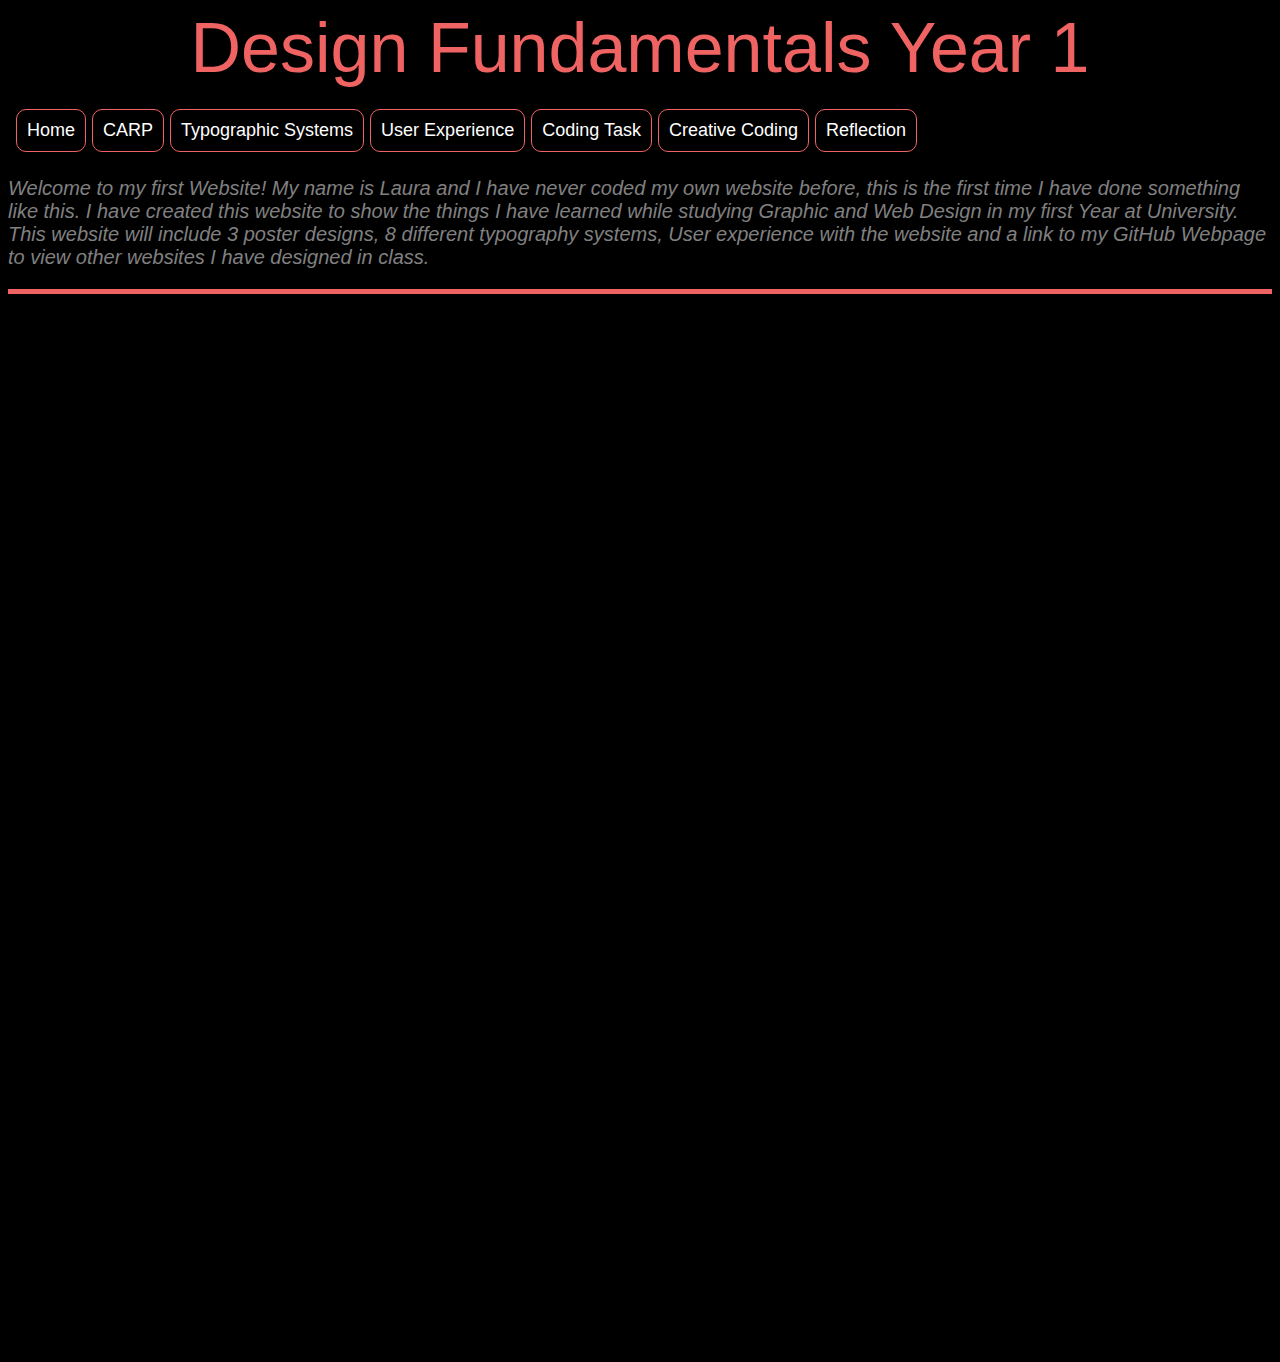
<file: Index.html>
<!DOCTYPE html>
<html lang="en">

<head>
    <meta charset="UTF-8">
    <meta http-equiv="X-UA-Compatible" content="IE=edge">
    <meta name="viewport" content="width=device-width, initial-scale=1.0">
    <link rel="stylesheet" href="Style.css">
    <title>Laura's Website</title>

    <style>


    </style>

</head>



<header>
    <h>Design Fundamentals Year 1</h>

</header>



<body>

    <main>

        <ul>
            <div class="Navigation">

                <a href="Index.html" target="blank"><button>Home</button></a>
                <a href="CARPTask.html" target="blank"><button>CARP</button></a>
                <a href="TYPOTask.html" target="blank"><button>Typographic Systems</button></a>
                <a href="UXTask.html" target="blank"><button>User Experience</button></a>
                <a href="CodingTask.html" target="blank"><button>Coding Task</button></a>
                <a href="CreativeCoding.html" target="blank"><button>Creative Coding</button></a>
                <a href="Reflection.html" target="blank"><button>Reflection</button></a>

            </div>
        </ul>


        <p class="TopParagraph">
            Welcome to my first Website! My name is Laura and I have never coded my own website
            before, this is the first time I have done something like this. I have created this website to show the
            things I have learned while studying Graphic and Web Design in my first Year at University. This website
            will include 3 poster designs, 8 different typography systems, User experience with the website and a link
            to my GitHub Webpage to view other websites I have designed in class.
        </p>


        <div class="boxspacepink">
        </div>

        <div class="boxspaceblack">
        </div>


        <div class="ICCVideo">

            <iframe width="1200" height="1000"
                src="https://laurarobbie.panel.uwe.ac.uk/CreativeCoding/ExtraSketches/MovingSquares/"
                title="YouTube video player" frameborder="0"
                allow="accelerometer; autoplay; clipboard-write; encrypted-media; gyroscope; picture-in-picture"
                allowfullscreen></iframe>

        </div>


    </main>

</body>

</html>
</file>
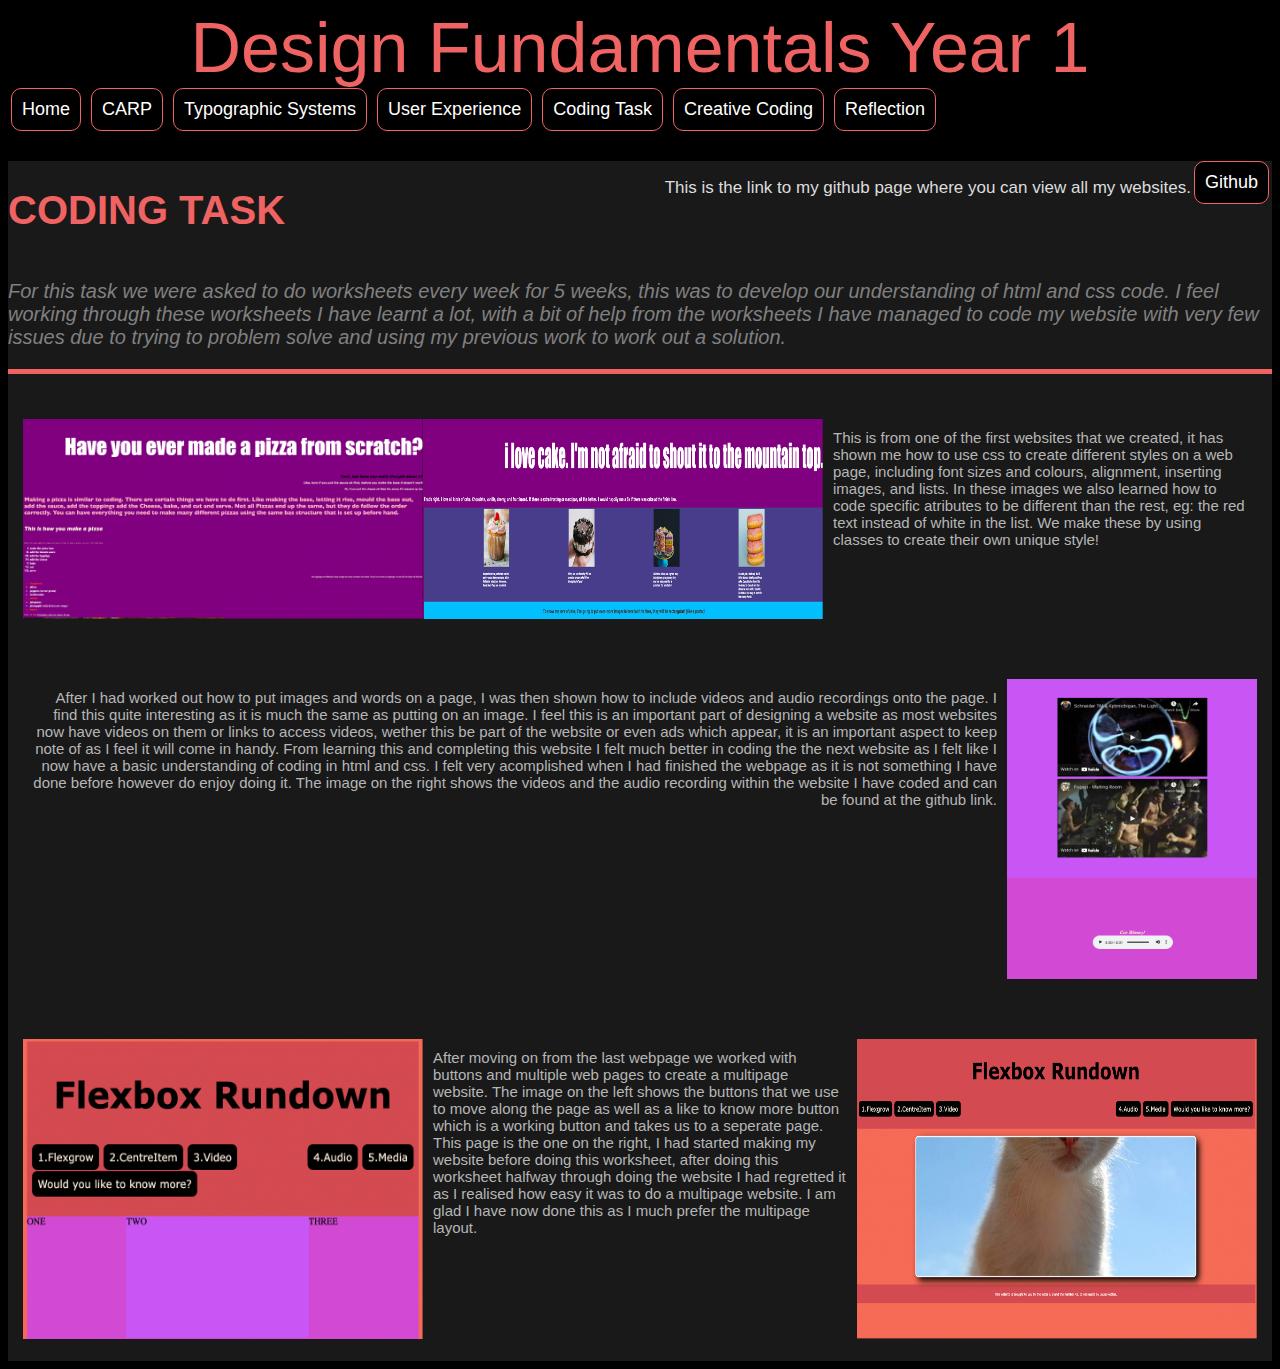
<file: CodingTask.html>
<!DOCTYPE html>
<html lang="en">

<head>
    <meta charset="UTF-8">
    <meta http-equiv="X-UA-Compatible" content="IE=edge">
    <meta name="viewport" content="width=device-width, initial-scale=1.0">
    <link rel="stylesheet" href="Style.css">
    <title>Laura's Website</title>

</head>



<header>
    <h>Design Fundamentals Year 1</h>

</header>


<body>

    <main>

        <a href="Index.html" target="blank"><button>Home</button></a>
        <a href="CARPTask.html" target="blank"><button>CARP</button></a>
        <a href="TYPOTask.html" target="blank"><button>Typographic Systems</button></a>
        <a href="UXTask.html" target="blank"><button>User Experience</button></a>
        <a href="CodingTask.html" target="blank"><button>Coding Task</button></a>
        <a href="CreativeCoding.html" target="blank"><button>Creative Coding</button></a>
        <a href="Reflection.html" target="blank"><button>Reflection</button></a>


        <div class="boxspaceblack">
        </div>

        <div class="box4">


            <div class="codingheader">

                <h1>CODING TASK</h1>

                <P class="push">This is the link to my github page where you can view all my websites.</P>

                <a href="https://github.com/LauraaMae" target="blank"><button>Github</button></a>

            </div>

            <P class="TopParagraph">
                For this task we were asked to do worksheets every week for 5 weeks, this was to develop our
                understanding of html and css code. I feel working through these worksheets I have learnt a lot, with a
                bit of help from the worksheets I have managed to code my website with very few issues due to trying to
                problem solve and using my previous work to work out a solution.
            </p>


            <div class="boxspacepink">
            </div>

            <div class="boxspacegrey">
            </div>


            <div class="codingmedia-container">

                <img src="Images/PizzaSS.png" width="400" height="200">

                <img src="Images/AlignmentSS.png" width="400" height="200">

                <div class="codingmediacontent">
                    This is from one of the first websites that we created, it has shown me how to use css to create
                    different styles on a web page, including font sizes and colours, alignment, inserting images, and
                    lists. In these images we also learned how to code specific atributes to be different than the rest,
                    eg: the red text instead of white in the list. We make these by using classes to create their own
                    unique style!
                </div>

            </div>


            <div class="boxspacegrey">
            </div>


            <div class="codingmedia-container2">

                <div class="codingmediacontent2">

                    After I had worked out how to put images and words on a page, I was then shown how to include videos
                    and audio recordings onto the page. I find this quite interesting as it is much the same as putting
                    on an image. I feel this is an important part of designing a website as most websites now have
                    videos on them or links to access videos, wether this be part of the website or even ads which
                    appear, it is an important aspect to keep note of as I feel it will come in handy. From learning
                    this and completing this website I felt much better in coding the the next website as I felt like I
                    now have a basic understanding of coding in html and css. I felt very acomplished when I had
                    finished the webpage as it is not something I have done before however do enjoy doing it. The image
                    on the right shows the videos and the audio recording within the website I have coded and can be
                    found at the github link.

                </div>

                <img src="Images/VideoSS.png" width="250" height="300">

            </div>


            <div class="boxspacegrey">
            </div>


            <div class="codingmedia-container">

                <img src="Images/ButtonSS.png" width="400" height="300">

                <div class="codingmediacontent">

                    After moving on from the last webpage we worked with buttons and multiple web pages to create a
                    multipage website. The image on the left shows the buttons that we use to move along the page
                    as well as a like to know more button which is a working button and takes us to a seperate page.
                    This page is the one on the right, I had started making my website before doing this worksheet,
                    after doing this worksheet halfway through doing the website I had regretted it as I realised how
                    easy it was to do a multipage website. I am glad I have now done this as I much prefer the multipage
                    layout.

                </div>

                <img src="Images/ButtonpageSS.png" width="400" height="300">

            </div>

        </div>

        </div>

</body>

</html>
</file>
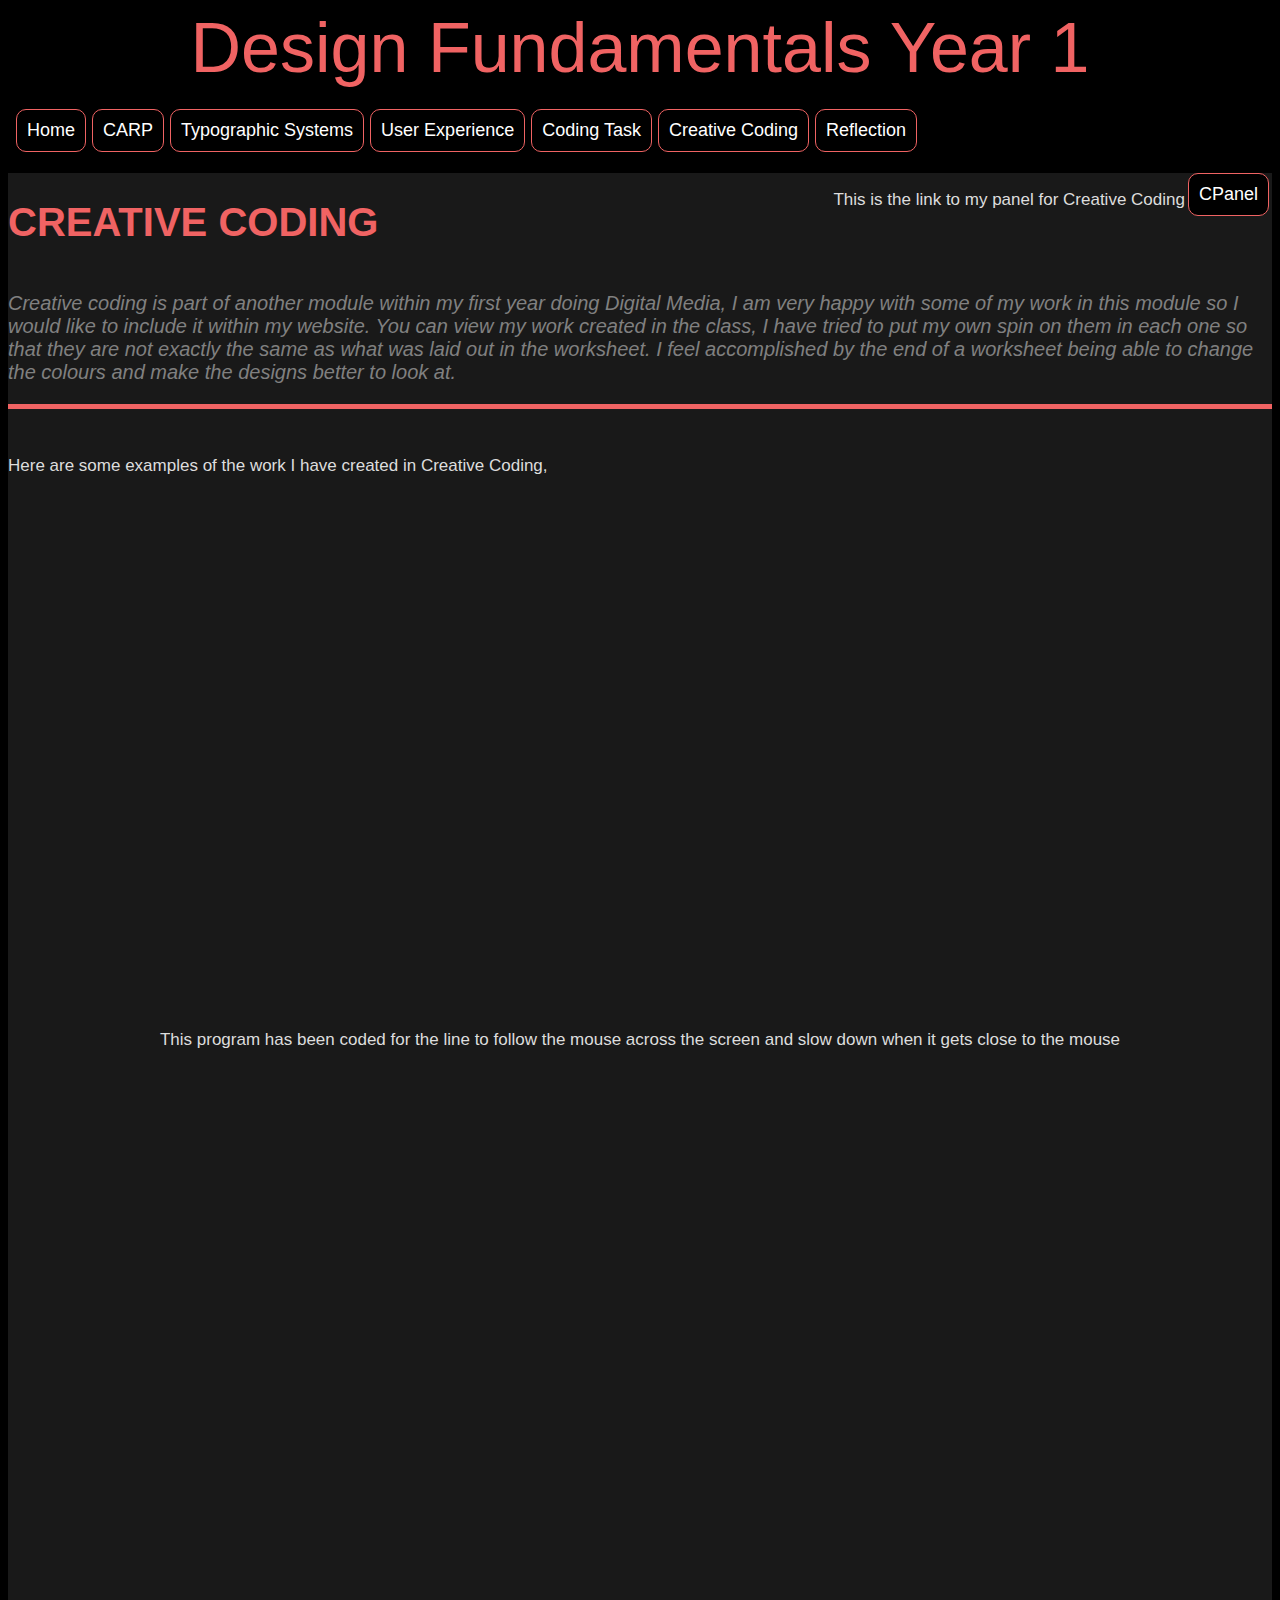
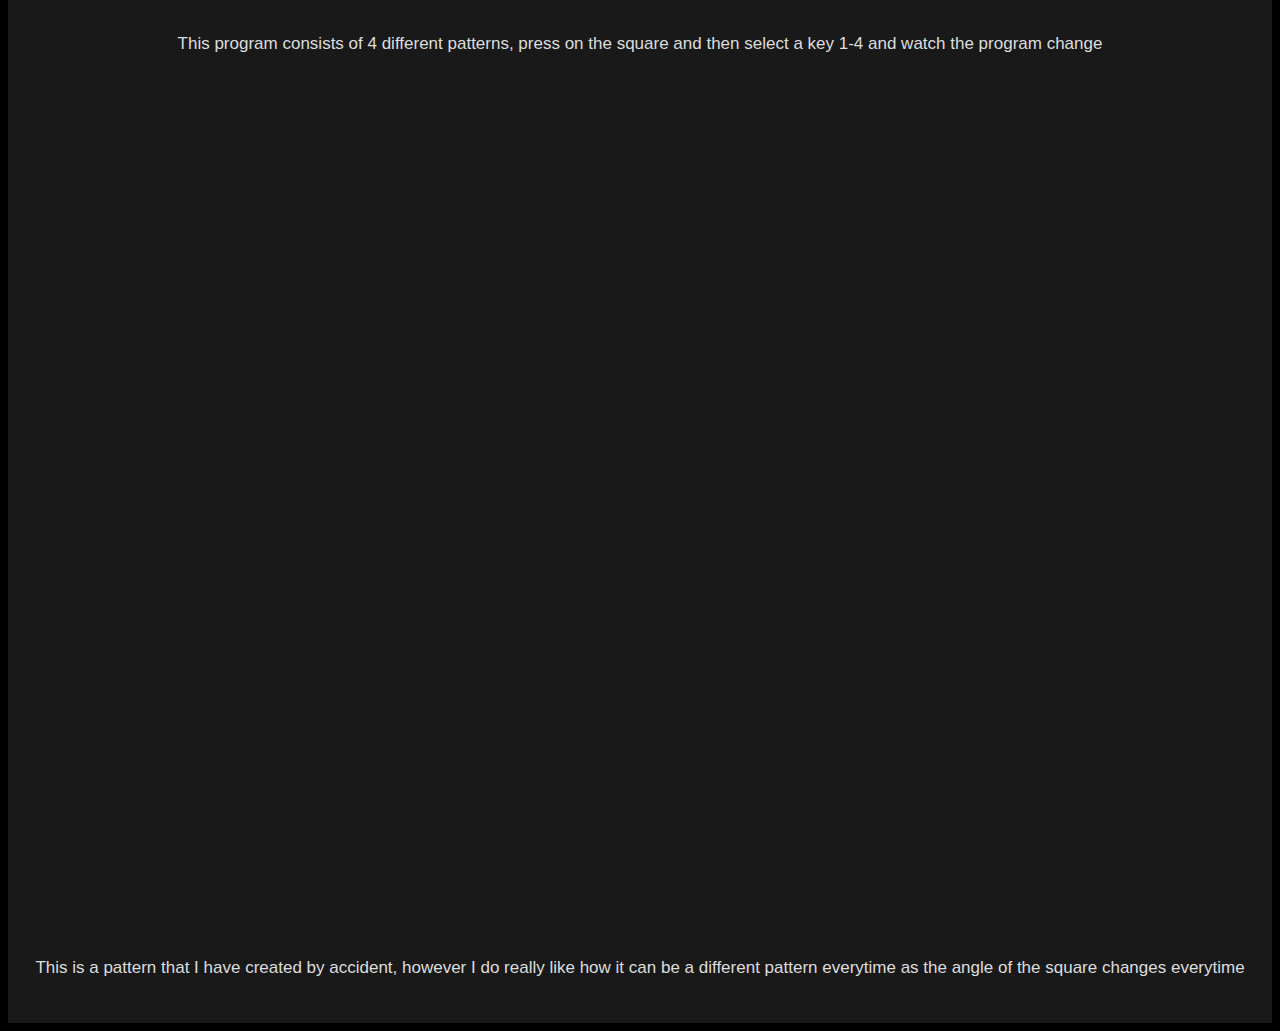
<file: CreativeCoding.html>
<!DOCTYPE html>
<html lang="en">

<head>
    <meta charset="UTF-8">
    <meta http-equiv="X-UA-Compatible" content="IE=edge">
    <meta name="viewport" content="width=device-width, initial-scale=1.0">
    <link rel="stylesheet" href="Style.css">
    <title>Laura's Website</title>

    <style>


    </style>

</head>



<header>
    <h>Design Fundamentals Year 1</h>

</header>


<body>

    <main>

        <ul>
            <div class="Navigation">

                <a href="Index.html" target="blank"><button>Home</button></a>
                <a href="CARPTask.html" target="blank"><button>CARP</button></a>
                <a href="TYPOTask.html" target="blank"><button>Typographic Systems</button></a>
                <a href="UXTask.html" target="blank"><button>User Experience</button></a>
                <a href="CodingTask.html" target="blank"><button>Coding Task</button></a>
                <a href="CreativeCoding.html" target="blank"><button>Creative Coding</button></a>
                <a href="Reflection.html" target="blank"><button>Reflection</button></a>

            </div>
        </ul>


        <div class="box5">

            <section class="Carp-Section">

                <div class="box1">

                    <div class="codingheader">
                        <h1>CREATIVE CODING</h1>

                        <P class="push">This is the link to my panel for Creative Coding</P>

                        <a href="https://laurarobbie.panel.uwe.ac.uk/CreativeCoding/Worksheets/"
                            target="blank"><button>CPanel</button></a>

                    </div>

                    <P class = "TopParagraph">
                        Creative coding is part of another module within my first year doing Digital Media, I am very
                        happy with some of my
                        work in this module so I would like to include it within my website. You can view my work
                        created in the class, I have
                        tried to put my own spin on them in each one so that they are not exactly the same as what was
                        laid out in the worksheet.
                        I feel accomplished by the end of a worksheet being able to change the colours and make the
                        designs better to look at.
                    </P>



                    <div class="boxspacepink">
                    </div>

                    <div class="boxspacegrey">
                    </div>


                    <p>
                        Here are some examples of the work I have created in Creative Coding,

                    </p>

                    <div class="codingworksheet">
                        <iframe width="500" height="490"
                            src="https://laurarobbie.panel.uwe.ac.uk/CreativeCoding/Worksheets/Week3/"
                            title="YouTube video player" frameborder="0"
                            allow="accelerometer; autoplay; clipboard-write; encrypted-media; gyroscope; picture-in-picture"
                            allowfullscreen></iframe>

                        <p class="codingworksheet">
                            This program has been coded for the line to follow the mouse across the screen and slow down
                            when it gets close to
                            the mouse
                        </p>


                        <iframe width="500" height="505"
                            src="https://laurarobbie.panel.uwe.ac.uk/CreativeCoding/Worksheets/Week4/"
                            title="YouTube video player" frameborder="0"
                            allow="accelerometer; autoplay; clipboard-write; encrypted-media; gyroscope; picture-in-picture"
                            allowfullscreen></iframe>

                    </div>


                    <div class="codingworksheet">

                        <p>
                            This program consists of 4 different patterns, press on the square and then select a key 1-4
                            and watch the program change
                        </p>

                    </div>


                    <div class="codingworksheet">

                        <iframe width="1200" height="810"
                            src="https://laurarobbie.panel.uwe.ac.uk/CreativeCoding/ExtraSketches/Squares/"
                            title="YouTube video player" frameborder="0"
                            allow="accelerometer; autoplay; clipboard-write; encrypted-media; gyroscope; picture-in-picture"
                            allowfullscreen></iframe>

                    </div>

                    <div class="codingworksheet">

                        <p>
                            This is a pattern that I have created by accident, however I do really like how it can be a
                            different pattern everytime as the angle
                            of the square changes everytime
                        </p>

                    </div>

                </div>

        </div>

    </main>

</body>

</html>
</file>
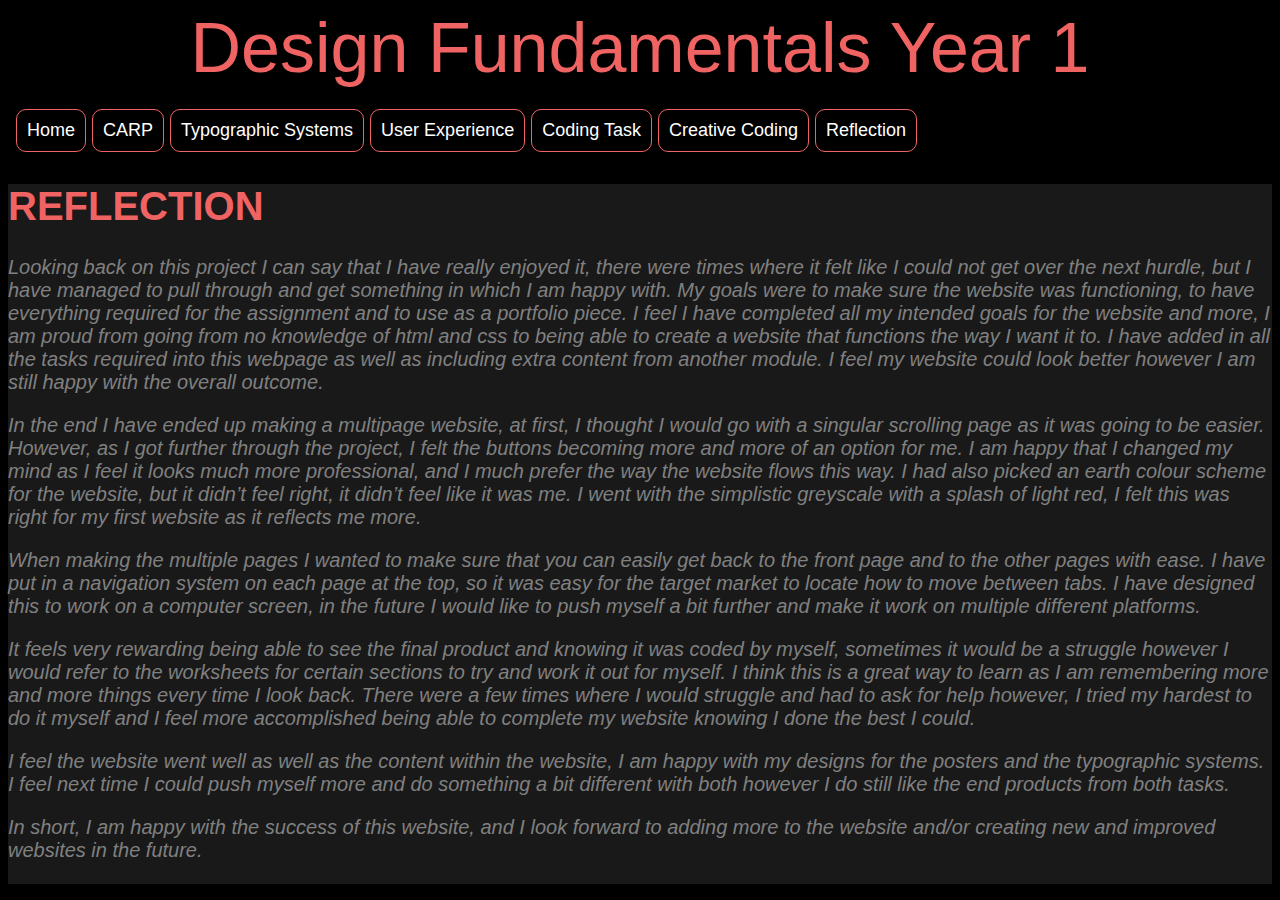
<file: Reflection.html>
<!DOCTYPE html>
<html lang="en">

<head>
    <meta charset="UTF-8">
    <meta http-equiv="X-UA-Compatible" content="IE=edge">
    <meta name="viewport" content="width=device-width, initial-scale=1.0">
    <link rel="stylesheet" href="Style.css">
    <title>Laura's Website</title>

    <style>


    </style>

</head>



<header>
    <h>Design Fundamentals Year 1</h>

</header>


<body>

    <main>

        <ul>
            <div class="Navigation">

                <a href="Index.html" target="blank"><button>Home</button></a>
                <a href="CARPTask.html" target="blank"><button>CARP</button></a>
                <a href="TYPOTask.html" target="blank"><button>Typographic Systems</button></a>
                <a href="UXTask.html" target="blank"><button>User Experience</button></a>
                <a href="CodingTask.html" target="blank"><button>Coding Task</button></a>
                <a href="CreativeCoding.html" target="blank"><button>Creative Coding</button></a>
                <a href="Reflection.html" target="blank"><button>Reflection</button></a>

            </div>
        </ul>


        <div class="box6">

            <h1>REFLECTION</h1>

            <P class = "TopParagraph">
                Looking back on this project I can say that I have really enjoyed it, there were times where it felt
                like I could not get over the next hurdle, but I have managed to pull through and get something in which
                I am happy with. My goals were to make sure the website was functioning, to have everything required for
                the assignment and to use as a portfolio piece. I feel I have completed all my intended goals for the
                website and more, I am proud from going from no knowledge of html and css to being able to create a
                website that functions the way I want it to. I have added in all the tasks required into this webpage as
                well as including extra content from another module. I feel my website could look better however I am
                still happy with the overall outcome.
            </P>

            <P class = "TopParagraph">
                In the end I have ended up making a multipage website, at first, I thought I would go with a singular
                scrolling page as it was going to be easier. However, as I got further through the project, I felt the
                buttons becoming more and more of an option for me. I am happy that I changed my mind as I feel it looks
                much more professional, and I much prefer the way the website flows this way. I had also picked an earth
                colour scheme for the website, but it didn’t feel right, it didn’t feel like it was me. I went with the
                simplistic greyscale with a splash of light red, I felt this was right for my first website as it
                reflects me more.
            </p>

            <P class = "TopParagraph">
                When making the multiple pages I wanted to make sure that you can easily get back to the front page and
                to the other pages with ease. I have put in a navigation system on each page at the top, so it was easy
                for the target market to locate how to move between tabs. I have designed this to work on a computer
                screen, in the future I would like to push myself a bit further and make it work on multiple different
                platforms.

            </P>


            <P class = "TopParagraph">
                It feels very rewarding being able to see the final product and knowing it was coded by myself,
                sometimes it would be a struggle however I would refer to the worksheets for certain sections to try and
                work it out for myself. I think this is a great way to learn as I am remembering more and more things
                every time I look back. There were a few times where I would struggle and had to ask for help however, I
                tried my hardest to do it myself and I feel more accomplished being able to complete my website knowing
                I done the best I could.
            </P>

            <P class = "TopParagraph">
                I feel the website went well as well as the content within the website, I am happy with my designs for
                the posters and the typographic systems. I feel next time I could push myself more and do something a
                bit different with both however I do still like the end products from both tasks.
            </P>

            <P class = "TopParagraph">
                In short, I am happy with the success of this website, and I look forward to adding more to the website
                and/or creating new and improved websites in the future.
            </P>

        </div>

        </div>

    </main>

</body>

</html>
</file>
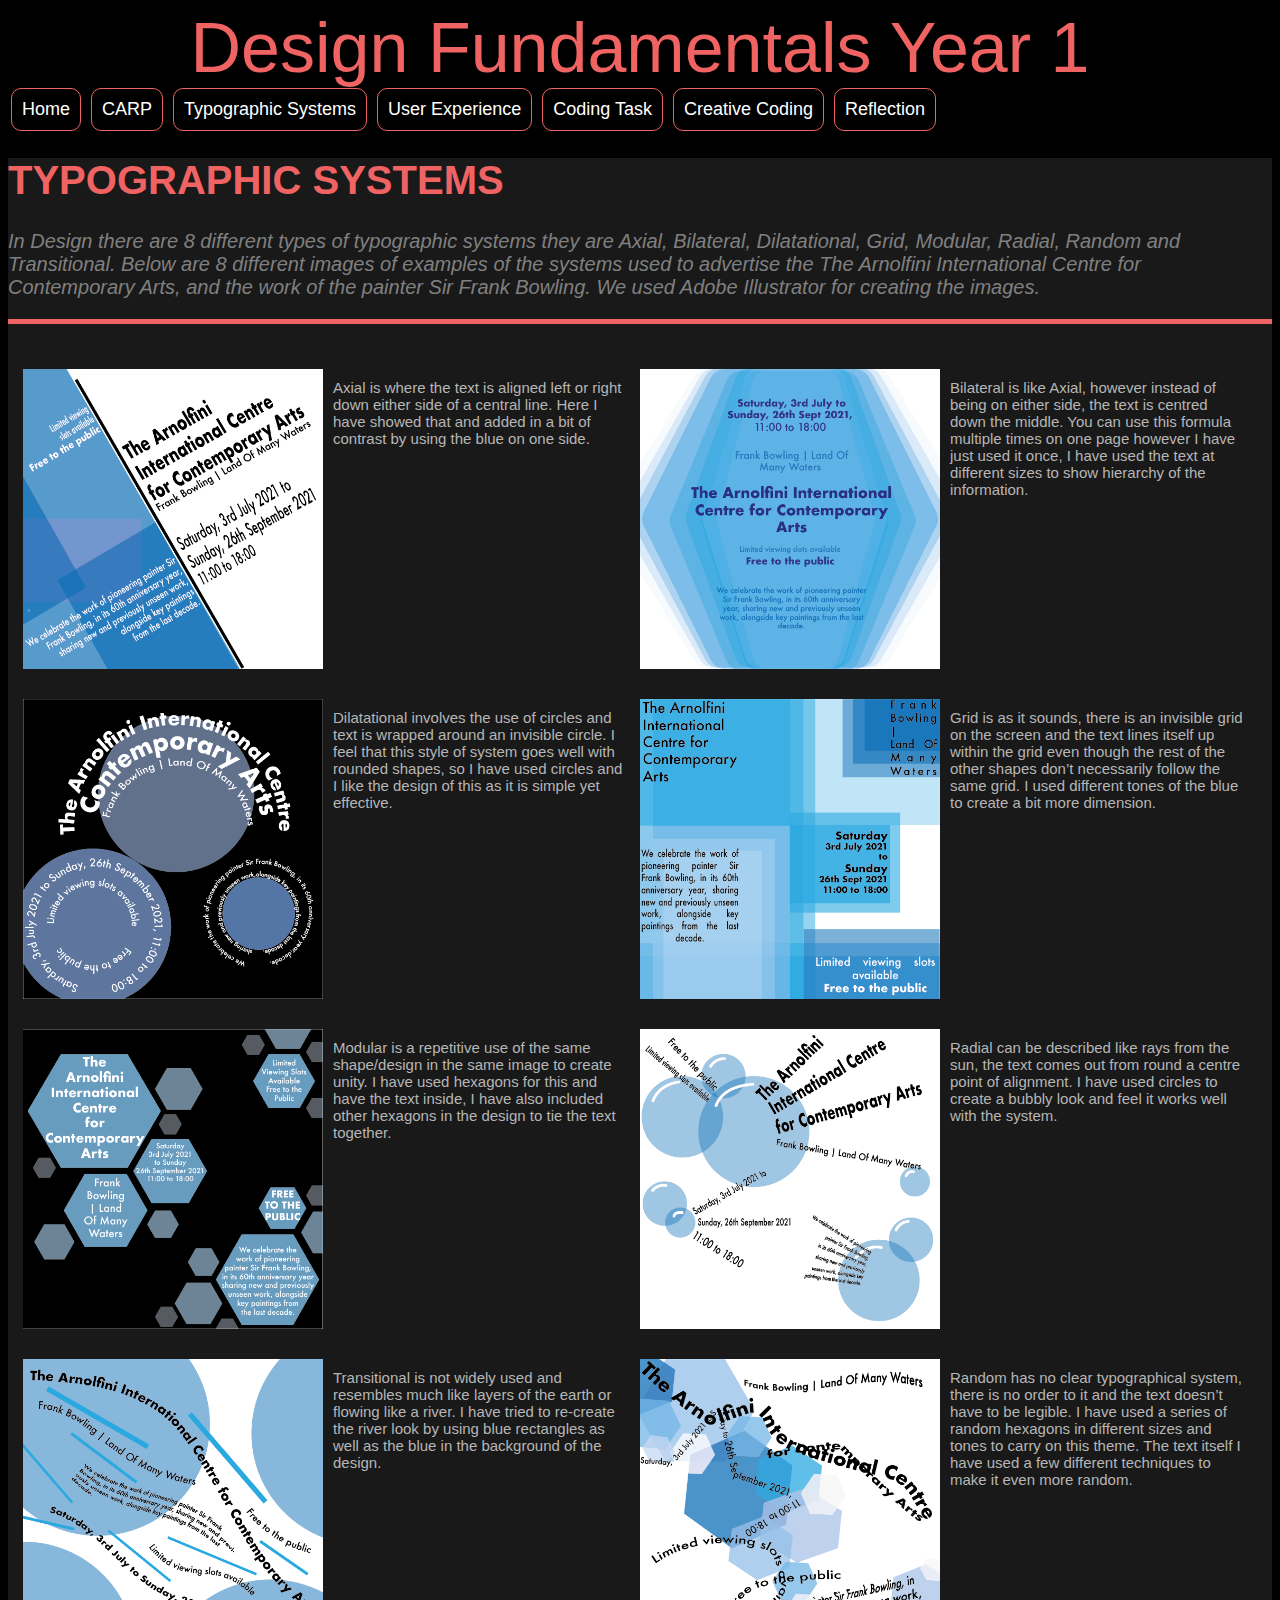
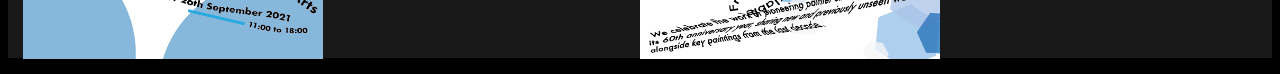
<file: TYPOTask.html>
<!DOCTYPE html>
<html lang="en">

<head>
    <meta charset="UTF-8">
    <meta http-equiv="X-UA-Compatible" content="IE=edge">
    <meta name="viewport" content="width=device-width, initial-scale=1.0">
    <link rel="stylesheet" href="Style.css">
    <title>Laura's Website</title>

</head>


<header>
    <h>Design Fundamentals Year 1</h>

</header>


<body>

    <main>

        <a href="Index.html" target="blank"><button>Home</button></a>
        <a href="CARPTask.html" target="blank"><button>CARP</button></a>
        <a href="TYPOTask.html" target="blank"><button>Typographic Systems</button></a>
        <a href="UXTask.html" target="blank"><button>User Experience</button></a>
        <a href="CodingTask.html" target="blank"><button>Coding Task</button></a>
        <a href="CreativeCoding.html" target="blank"><button>Creative Coding</button></a>
        <a href="Reflection.html" target="blank"><button>Reflection</button></a>


        <div class="box2">

            <h1>TYPOGRAPHIC SYSTEMS</h1>

            <P class="TopParagraph">
                In Design there are 8 different types of typographic systems they are Axial, Bilateral, Dilatational,
                Grid, Modular, Radial, Random and Transitional. Below are 8 different images of examples of the systems
                used to advertise the The Arnolfini International Centre for Contemporary Arts, and the work of the
                painter Sir Frank Bowling. We used Adobe Illustrator for creating the images.
            </P>


            <div class="boxspacepink">
            </div>

            <div class="boxspacegrey">
            </div>


            <div class="media-container">

                <img src="Images/TYPOAxial_Axial.png" width="300" height="300">

                <div class="typomediacontent">
                    Axial is where the text is aligned left or right down either side of a central line. Here I have
                    showed that and added in a bit of contrast by using the blue on one side.
                </div>

                <img src="Images/TYPOBilateral_Bilateral.png" width="300" height="300">

                <div class="typomediacontent">
                    Bilateral is like Axial, however instead of being on either side, the text is centred down the
                    middle. You can use this formula multiple times on one page however I have just used it once, I have
                    used the text at different sizes to show hierarchy of the information.
                </div>

            </div>


            <div class="media-container">

                <img src="Images/TYPODilatational-11.png" width="300" height="300">

                <div class="typomediacontent">
                    Dilatational involves the use of circles and text is wrapped around an invisible circle. I feel that
                    this style of system goes well with rounded shapes, so I have used circles and I like the design of
                    this as it is simple yet effective.
                </div>

                <img src="Images/TYPOGrid_Grid.png" width="300" height="300">

                <div class="typomediacontent">
                    Grid is as it sounds, there is an invisible grid on the screen and the text lines itself up within
                    the grid even though the rest of the other shapes don’t necessarily follow the same grid. I used
                    different tones of the blue to create a bit more dimension.
                </div>

            </div>


            <div class="media-container">

                <img src="Images/TYPOModular_Modular.png" width="300" height="300">

                <div class="typomediacontent">
                    Modular is a repetitive use of the same shape/design in the same image to create unity. I have used
                    hexagons for this and have the text inside, I have also included other hexagons in the design to tie
                    the text together.
                </div>

                <img src="Images/TYPORadial_Radial.png" width="300" height="300">

                <div class="typomediacontent">
                    Radial can be described like rays from the sun, the text comes out from round a centre point of
                    alignment. I have used circles to create a bubbly look and feel it works well with the system.
                </div>

            </div>


            <div class="media-container">

                <img src="Images/TYPOTransitional_Transitional.png" width="300" height="300">

                <div class="typomediacontent">
                    Transitional is not widely used and resembles much like layers of the earth or flowing like a river.
                    I have tried to re-create the river look by using blue rectangles as well as the blue in the
                    background of the design.
                </div>

                <img src="Images/TYPORandom_Random.png" width="300" height="300">

                <div class="typomediacontent">
                    Random has no clear typographical system, there is no order to it and the text doesn’t have to be
                    legible. I have used a series of random hexagons in different sizes and tones to carry on this
                    theme. The text itself I have used a few different techniques to make it even more random.
                </div>

            </div>


        </div>


    </main>

</body>

</html>
</file>
<file: Style.css>
/*-------------------------ALL-------------------------*/

body{
    background-color: black;
}


header{
    font-family: Impact, Haettenschweiler, 'Arial Narrow', sans-serif;
    text-align: center;
    font-size: 70px;
    color: rgb(240, 99, 99);
}


ul{
    list-style-type: none;
    padding: 5px
}


button{
    border: 1px  solid rgb(240, 99, 99);
    border-radius: 10px;
    background-color: rgb(0, 0, 0);
    font-family: Verdana, Geneva, Tahoma, sans-serif;
    color: white;
    font-size: large;
    padding: 10px;
    margin: 0px 3px;
    transition-duration: .4s;
}

button:hover{
    background-color: gray;
    color: antiquewhite;
}

button:active{
    background-color: rgb(229, 229, 229);
    box-shadow: 0 5px grey;
    transform: translateY(4px);
}

.Navigation{
    display: flex;
    flex-wrap: wrap;
    flex-direction: row;
}



p{
    font-family: 'Trebuchet MS', 'Lucida Sans Unicode', 'Lucida Grande', 'Lucida Sans', Arial, sans-serif;
    text-align: left;
    font-size: 17px;
    color: rgb(221, 221, 221);
}

h1{
    font-family: 'Trebuchet MS', 'Lucida Sans Unicode', 'Lucida Grande', 'Lucida Sans', Arial, sans-serif;
    text-align: left;
    font-size: 40px;
    color: rgb(240, 99, 99);
    font-weight: bolder;
}

h2{
    font-family: 'Trebuchet MS', 'Lucida Sans Unicode', 'Lucida Grande', 'Lucida Sans', Arial, sans-serif;
    text-align: left;
    font-size: 20px;
    color: rgb(240, 99, 99);
    font-weight: bolder;
}

.media-container{
    display: flex;
    justify-content: flex-start;
    flex-wrap: wrap;
    padding: 15px;
}


.boxspacepink{
    background-color: rgb(240, 99, 99);
    height: 5px;
    flex: 1 2 auto;
}



.boxspacegrey{
    background-color: rgb(25, 25, 25);
    height: 30px;
    flex: 1 2 auto;
}

.boxspaceblack{
    background-color: rgb(0, 0, 0);
    height: 30px;
    flex: 1 2 auto;
}



/*-------------------------HOME-------------------------*/

.TopParagraph{
    font-family: 'Trebuchet MS', 'Lucida Sans Unicode', 'Lucida Grande', 'Lucida Sans', Arial, sans-serif;
    text-align: left;
    font-size: 20px;
    color: gray;
    font-style: italic;
}

.ICCVideo{
    display: flex;
    justify-content: center;
    flex-wrap: wrap;
    padding: 15px;
    border: 5px;
    border-color: black;
}



/*-------------------------CARP SECTION-------------------------*/

.box1{
    background-color: rgb(25, 25, 25);
    height: 1100px;
    flex: 1 2 auto;
}

.media-container .carpmediacontent{
    flex: 1;
    padding: 10px;
    font-family: 'Trebuchet MS', 'Lucida Sans Unicode', 'Lucida Grande', 'Lucida Sans', Arial, sans-serif;
    text-align: center;
    font-size: 15px;
    color: rgb(83, 83, 83);
    border: blanchedalmond;
    border-width: 5px;
}

.media-containercarp{
    display: flex;
    flex-wrap: wrap;
    flex-direction: row;
    justify-content: space-evenly;
    border: black;
    border-width: 10px;
}

.carpmediacontent{
    flex: 1;
    padding: 10px;
    font-family: 'Trebuchet MS', 'Lucida Sans Unicode', 'Lucida Grande', 'Lucida Sans', Arial, sans-serif;
    text-align: left;
    font-size: 15px;
    color: rgb(182, 182, 182);
}

.poster{
    font-family: 'Trebuchet MS', 'Lucida Sans Unicode', 'Lucida Grande', 'Lucida Sans', Arial, sans-serif;
    text-align: left;
    font-size: 20px;
    color: rgb(240, 99, 99);
    font-weight: bolder;
    margin-left: 10%;
}

.References{
    font-family: 'Trebuchet MS', 'Lucida Sans Unicode', 'Lucida Grande', 'Lucida Sans', Arial, sans-serif;
    text-align: left;
    font-size: 15px;
    color: rgb(93, 93, 93);
}



/*-------------------------TYPO SECTION-------------------------*/

.box2{
    background-color: rgb(25, 25, 25);
    height: 1500px;
    flex: 1 2 auto;
}

.media-container .typomediacontent{
    flex: 1;
    padding: 10px;
    font-family: 'Trebuchet MS', 'Lucida Sans Unicode', 'Lucida Grande', 'Lucida Sans', Arial, sans-serif;
    text-align: left;
    font-size: 15px;
    color: rgb(182, 182, 182);
}

.typomediacontent{
    flex: 1;
    padding: 10px;
    font-family: 'Trebuchet MS', 'Lucida Sans Unicode', 'Lucida Grande', 'Lucida Sans', Arial, sans-serif;
    text-align: left;
    font-size: 15px;
    color: rgb(182, 182, 182);
}



/*-------------------------UX SECTION-------------------------*/

.box3{
    background-color: rgb(25, 25, 25);
    height: 1350px;
    flex: 1 2 auto;
}

.uxmediacontent{
    flex: 1;
    padding: 10px;
    font-family: 'Trebuchet MS', 'Lucida Sans Unicode', 'Lucida Grande', 'Lucida Sans', Arial, sans-serif;
    text-align: left;
    font-size: 15px;
    color: rgb(182, 182, 182);
}

.uxmedia-container{
    display: flex;
    justify-content: right;
    flex-wrap: wrap;
    padding: 15px;
    border: 5px;
    border-color: black;
}



/*-------------------------CODING SECTION-------------------------*/

.box4{
    background-color: rgb(25, 25, 25);
    height: 1200px;
    flex: 1 2 auto;
}

.codingmediacontent{
    flex: 1;
    padding: 10px;
    font-family: 'Trebuchet MS', 'Lucida Sans Unicode', 'Lucida Grande', 'Lucida Sans', Arial, sans-serif;
    text-align: left;
    font-size: 15px;
    color: rgb(182, 182, 182);
}

.codingmedia-container{
    display: flex;
    justify-content: right;
    flex-wrap: wrap;
    padding: 15px;
    border: 5px;
    border-color: black;
}

.codingmediacontent2{
    flex: 1;
    padding: 10px;
    font-family: 'Trebuchet MS', 'Lucida Sans Unicode', 'Lucida Grande', 'Lucida Sans', Arial, sans-serif;
    text-align: right;
    font-size: 15px;
    color: rgb(182, 182, 182);
}

.codingmedia-container2{
    display: flex;
    justify-content: right;
    flex-wrap: wrap;
    padding: 15px;
    border: 5px;
    border-color: black;
}

.codingheader{
    display: flex;
    flex-wrap: wrap;
    flex-direction: row;
    justify-content: flex-start;
}

.push{
    margin-left: auto;
}



/*-------------------------CREATIVE CODING SECTION-------------------------*/

.box5{
    background-color: rgb(25, 25, 25);    
    height: 2450px;
    flex: 1 2 auto;
}

.codingworksheet{
    display: flex;
    justify-content: center;
    flex-wrap: wrap;
    padding: 15px;
    border: 5px;
    border-color: black;
}



/*-------------------------REFLECTION SECTION-------------------------*/

.box6{
    background-color: rgb(25, 25, 25);
    height: 700px;
    flex: 1 2 auto;
}
</file>
